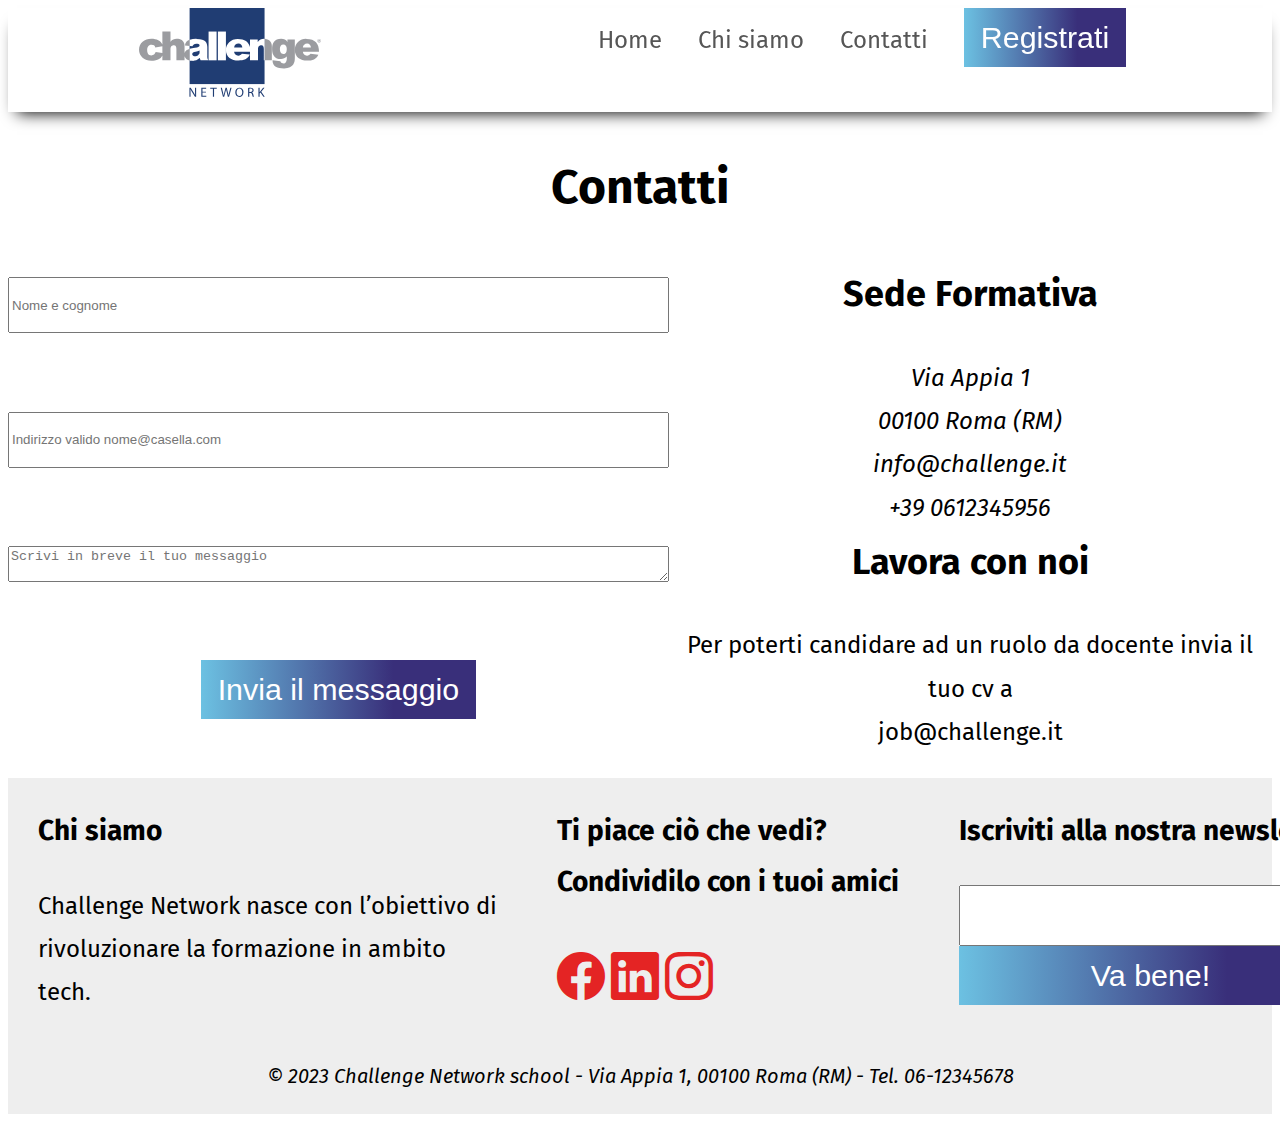
<file: ProgettoGruppo2/Assets/contatti.html>
<!DOCTYPE html>
<html lang="it">

<head>
    <meta charset="UTF-8">
    <meta http-equiv="X-UA-Compatible" content="IE=edge">
    <meta name="viewport" content="width=device-width, initial-scale=1.0">
    <link rel="stylesheet" href="https://cdn.jsdelivr.net/npm/bootstrap-icons@1.10.3/font/bootstrap-icons.css">
    <link rel="stylesheet" href="./CSS/style.css">
    <title>Contatti</title>
</head>

<body>
    <header>
        <a href="http://127.0.0.1:5500/progettoTeam2/index.html?email=banana%40gmail.com"> <img
                src="./images/logo_cn_colore.svg" alt="logo"></a>
        <nav>
            <a href="./index.html">Home</a>
            <a href="./ChiSiamo.html">Chi siamo</a>
            <a href="./contatti.html">Contatti</a>
            <a href="#"><button class="bottone">Registrati</button></a>
        </nav>

    </header>
    <main>
        <h1>Contatti</h1>
        <div class="contatti">
            <form>
                <input type="text" id="name" name="name" required placeholder="Nome e cognome"><br>
                <input type="email" id="email" name="email" required
                    placeholder="Indirizzo valido nome@casella.com"><br>
                <textarea id="message" name="message" required
                    placeholder="Scrivi in breve il tuo messaggio"></textarea><br>
                <div>
                    <button class="bottone invia">Invia il messaggio</button>
                </div>
            </form>
            <div>
                <div>
                    <h2>Sede Formativa</h2>
                    <address>Via Appia 1 <br>00100 Roma (RM)<br>info@challenge.it <br>+39 0612345956 </address>
                </div>
                <div>
                    <h2>Lavora con noi</h2>
                    <p>Per poterti candidare ad un ruolo da docente invia il tuo cv a<br> job@challenge.it</p>
                </div>
            </div>
        </div>
    </main>
    <footer>
        <div class="footer">
            <div class="box4">
                <h3>Chi siamo</h3>
                <p>Challenge Network nasce con l’obiettivo di<br> rivoluzionare la formazione in ambito<br> tech.</p>
            </div>
            <div class="box4">
                <h3>Ti piace ciò che vedi?<br>Condividilo con i tuoi amici</h3>
                <a href="https://it-it.facebook.com/"> <i class="bi bi-facebook"></i></a>
                <a href="https://it.linkedin.com/"> <i class="bi bi-linkedin"></i></a>
                <a href="https://www.instagram.com/"> <i class="bi bi-instagram"></i></a>
            </div>
            <div class="box4">
                <h3>Iscriviti alla nostra newsletter</h3>
                <form>
                    <input type="email" id="email" name="email" required="email">
                    <button class="bottone">Va bene!</button>
                </form>
            </div>
        </div>
        <address>
            <p>© 2023 Challenge Network school - Via Appia 1, 00100 Roma (RM) - Tel. 06-12345678</p>
        </address>
    </footer>
</body>

</html>
</file>
<file: ProgettoGruppo2/Assets/CSS/style.css>
@import url('https://fonts.googleapis.com/css2?family=Fira+Sans&display=swap');

body {
    font-family: 'Fira Sans', sans-serif;
    font-size: 1.5rem;
    line-height: 1.8;

}

/* HEADER */
header {
    display: flex;
    justify-content: space-around;
    box-shadow: 0px 10px 15px -9px #000000;
    position: sticky;
    top: 0;
    background-color: white;
    z-index: 1000;
}

.bottone {
    font-size: 1.9rem;
    color: white;
    background: rgb(108, 193, 226);
    background: linear-gradient(90deg, rgba(108, 193, 226, 1) 0%, rgba(57, 47, 122, 1) 70%);
    border: none;
    padding: 12px 17px;
}

nav a {
    text-decoration: none;
    color: #565656;
    padding: 15px
}

.sfondo {
    height: 450px;
    background-repeat: no-repeat;
    background-position: center;
    background-size: cover;
    padding: 40px;
    position: relative;
    box-shadow: 0px 10px 15px -9px #000000;
    background-image: url(./images/banner.jpg);
}

.sfondo h1 {
    font-size: 4.2rem;
}

.sfondo div {
    position: absolute;
    top: 50%;
    left: 50%;
    transform: translate(-50%, -50%);
    margin: 0 -45px 45px 0;
}

.head h1 {
    margin-top: 0px;
}

.head h1,
.head p {
    color: white;
    text-shadow: -3px 2px 5px #000000;
}

/* MAIN */
.grid1 {
    display: grid;
    grid-column-start: 1;
    grid-column-end: 3;
}

.sec1 {
    text-align: center;
    padding-top: 20px;
}

.sec2 {
    white-space: nowrap;
    margin-left: auto;
    margin-right: auto;
    display: flex;
    align-items: flex-start;
}

.box {
    display: inline-block;
    margin-left: 30px;
    margin-right: 30px;
    text-align: center;
}

.box h3 {
    line-height: normal;
}

i {
    color: #e42424;
    font-size: 2em;
}

.bluDiv {
    background-color: #0c0633;
    color: white;
    text-align: center;
    padding-top: 30px;
    padding-bottom: 100px;
}

/* FIGURE */
figure {
    white-space: nowrap;
    display: flex;
}

.head {
    background-color: rgba(0, 0, 0, 0.253);
    padding: 0em 1em 1em;
    border-radius: 30px;
}

.box2 {
    margin-left: auto;
    margin-right: 20px;
    
}

.box3 {
    margin-right: auto;
    margin-left: 20px;
}

/* FOOTER */
footer {
    display: flex;
    flex-direction: column;
}

.footer {
    white-space: nowrap;
    margin-left: auto;
    margin-right: auto;
    display: flex;
    justify-content: space-around;
    align-items: flex-start;
    width: 100%;
    background-color: rgb(238, 238, 238);
}

.box4 {
    display: block;
    margin-left: 30px;
    margin-right: 30px;
    text-align: left;
}

footer address {
    text-align: center;
    font-size: 20px;
    background-color: rgb(238, 238, 238);
}

form {
    display: flex;
    flex-direction: column;
}

.box4 form input {
    height: 55px;
}

/* CONTATTI */
.contatti {
    display: flex;
    flex-wrap: nowrap;
    justify-content: space-around;
    align-items: flex-start;
}

h1 {
    text-align: center;
}

.contatti form {
    width: 30em;
    padding-top: 15px;
}

.contatti form input {
    margin-bottom: 35px;
    height: 50px;
}

.contatti form div {
    display: flex;
}

.invia {
    margin-left: auto;
    margin-right: auto;
    margin-top: 35px;
}

.contatti div h2 {
    margin-top: 0px;
}

.contatti div {
    text-align: center;
}

/* CHI SIAMO */
.box5 {
    text-align: center;
}

.box6 figure {
    display: flex;
    flex-direction: column;
    text-align: center;
}

.box6 figure img {
    width: 30em
}

.box6 {
    display: flex;
    flex-direction: row;
    justify-content: center;
}

/* TABLE */
table {
    margin-left: auto;
    margin-right: auto;
    border-collapse: collapse;
    margin-bottom: 2em;
}

thead {
    background-color: #1c4e83b3;
    color: white;
}

.rigo {
    background-color: #d2dce7;
}

th,
td {
    padding: 1em 3em;
}

caption {
    font-size: xx-large;
}


/* MEDIA */

@media screen and (max-width: 767px) {
    body {
        font-size: 0.8em;
    }

    header img {
        height: 50px;
        width: 90px;
    }

    .bottone {
        font-size: 1rem;
    }

    .sfondo {
        height: 220px;
        padding: 0px;
    }

    .sfondo h1 {
        font-size: 2em;
    }

    .head h1 {
        text-align: left;
    }

    .head {
        width: 90%;
        padding: 1em;
    }

    .sec2 {
        display: flex;
        flex-direction: column;
    }

    .box2 {
        width: 400px;
        height: 400px;
    }

    figure {
        display: flex;
        flex-direction: column;

    }

    .box2 {
        margin-left: auto;
        margin-right: auto;
        
    }

    .box3 {
        margin-right: auto;
        margin-left: auto;
        text-align: center;
    }

    .footer {
        flex-direction: column;
        align-items: center;
    }

    .box4 {
        display: block;
        margin-left: 0px;
        margin-right: 0px;
        text-align: center;
    }

    footer address {
        font-size: smaller;
    }

    .box4 form input {
        height: 30px;
    }

    ul {
        list-style-type: none;
        display: inline;
    }

    nav {
        display: flex;
        justify-content: space-between;
        align-items: center;
        background-color: #333;
        color: #fff;
        height: 60px;
        position: relative;
        margin-right: 0px;
    }

    .menu-toggle {
        font-size: 24px;
        cursor: pointer;
        padding: 10px;
        width: 100px;
        text-align: right;
    }

    .menu {
        position: fixed;
        top: 60px;
        left: 0;
        width: 100%;
        height: calc(100% - 60px);
        padding: 0;
        margin: 0;
        background-color: #333;
        color: #fff;
        transform: translateY(-110%);
        transition: transform 0.3s ease-in-out;
    }


    .menu li {
        display: block;
        margin: 0;
        padding: 10px;
        border-bottom: 1px solid #555;
        list-style-type: none;
    }

    .menu li:last-child {
        border-bottom: none;
    }

    #menu-checkbox:checked~.menu {
        transform: translateX(0%);
        transform-origin: 10% 0%;
    }

    body {
        margin: 0px;
    }

    .cover {
        background-color: #333;
        width: 20px;
        height: 20px;
        position: absolute;
    }

    header,
    header nav {
        z-index: 1000;
    }

    .sfondo {
        z-index: 1;
    }

    header {
        position: sticky;
        top: 0;
        background-color: white;
    }
}
</file>
